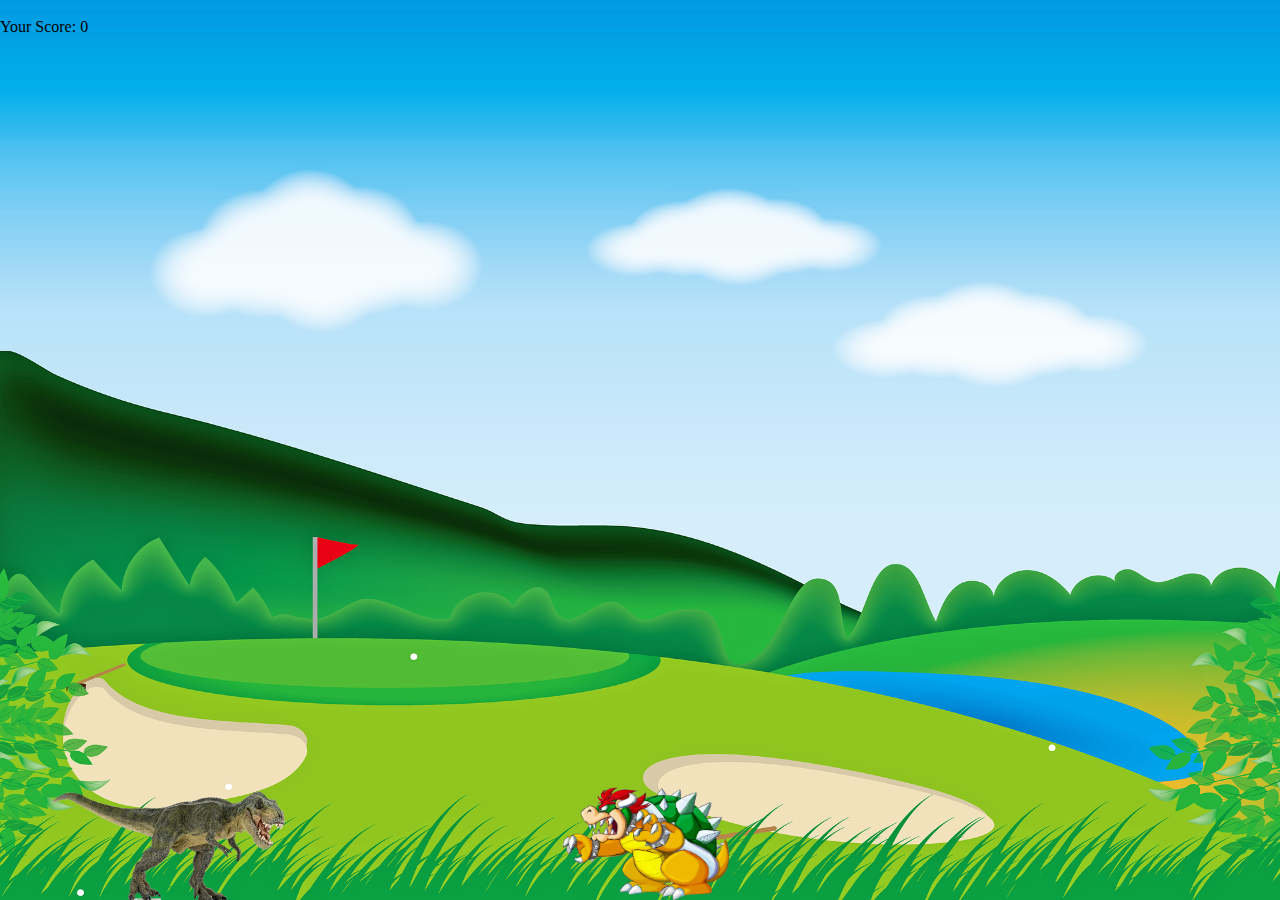
<file: Dragon game/index.html>
<!DOCTYPE html>
<html lang="en">
  <head>
    <meta charset="UTF-8" />
    <meta name="viewport" content="width=device-width, initial-scale=1.0" />
    <title>iDragon</title>
    <link rel="stylesheet" href="style.css" />
    <script src="script.js"></script>
  </head>
  <body>
    <div class="gameContainer">
      <div class="gameOver">Game Over</div>
      <div class="dino animateDino"></div>
      <div class="scoreCont">Your Score: 0</div>
      <div class="obstacle obstacleAni"></div>
    </div>
  </body>
</html>
</file>
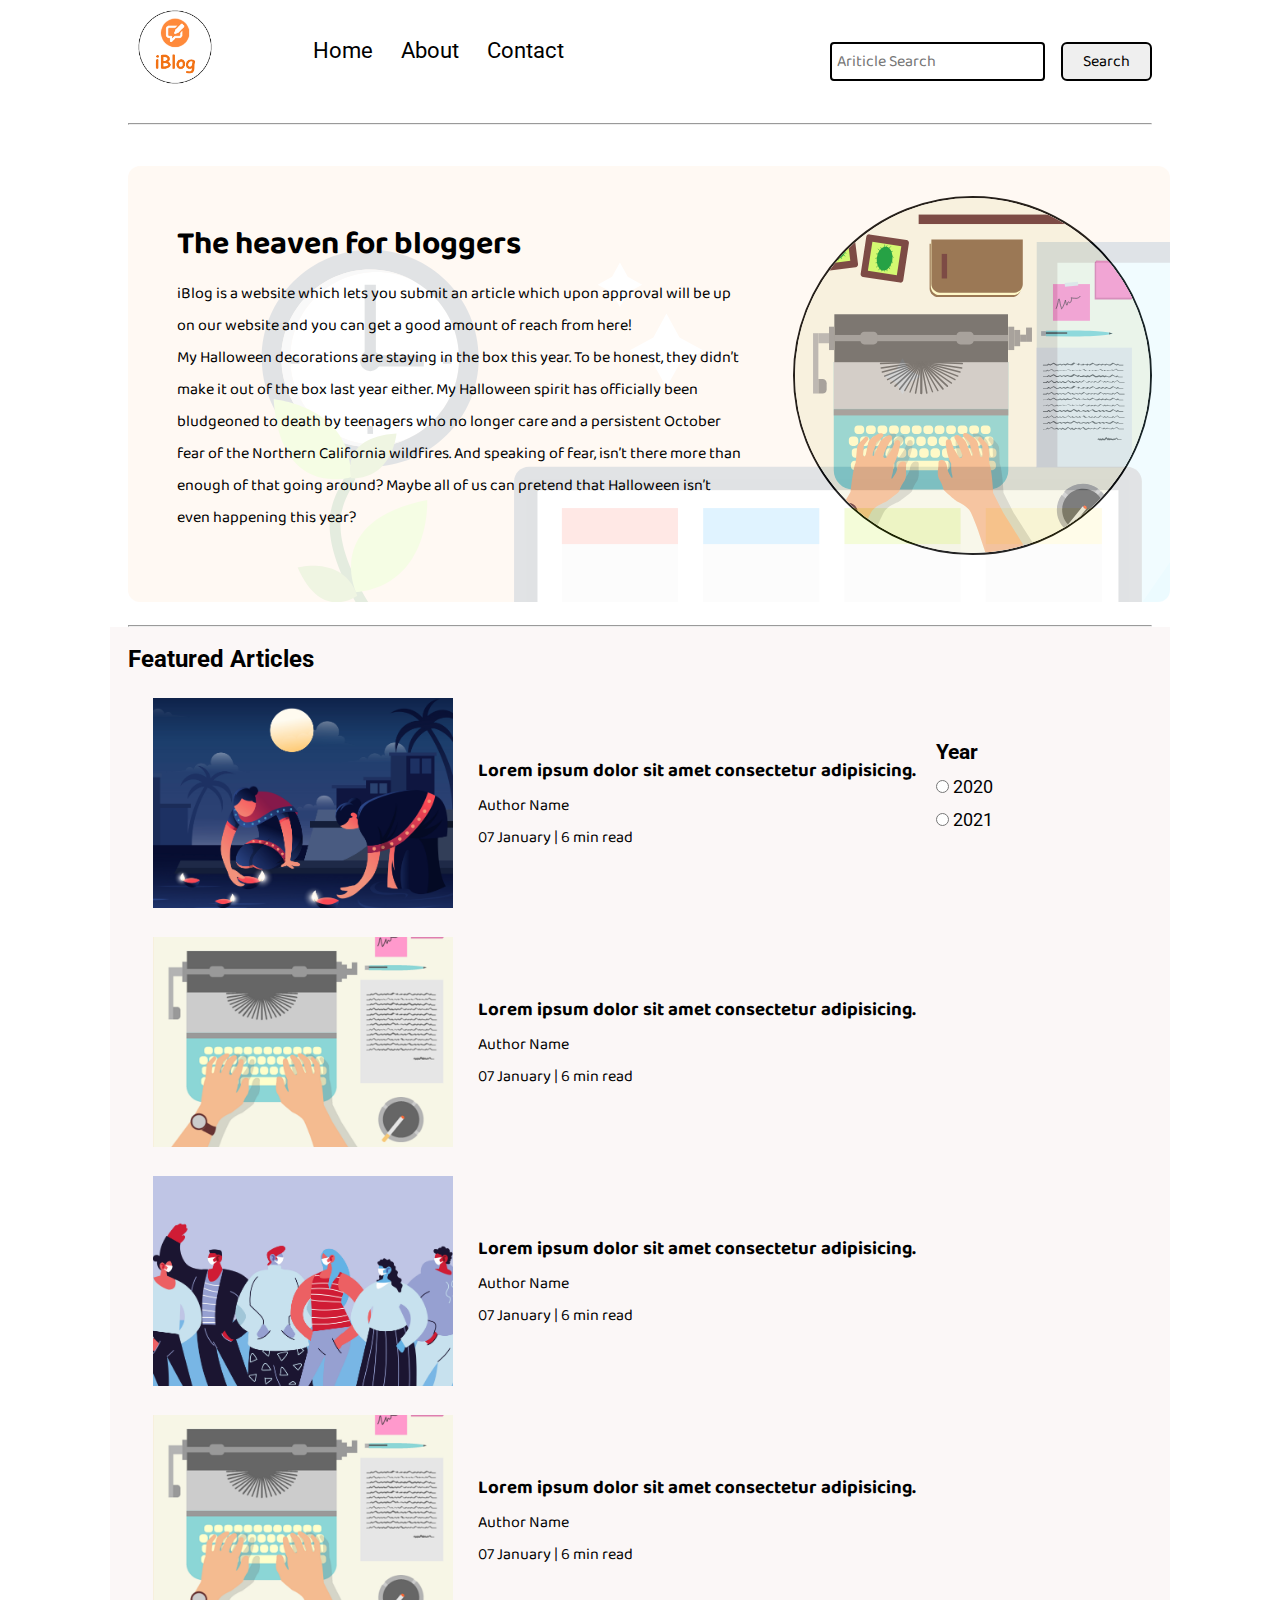
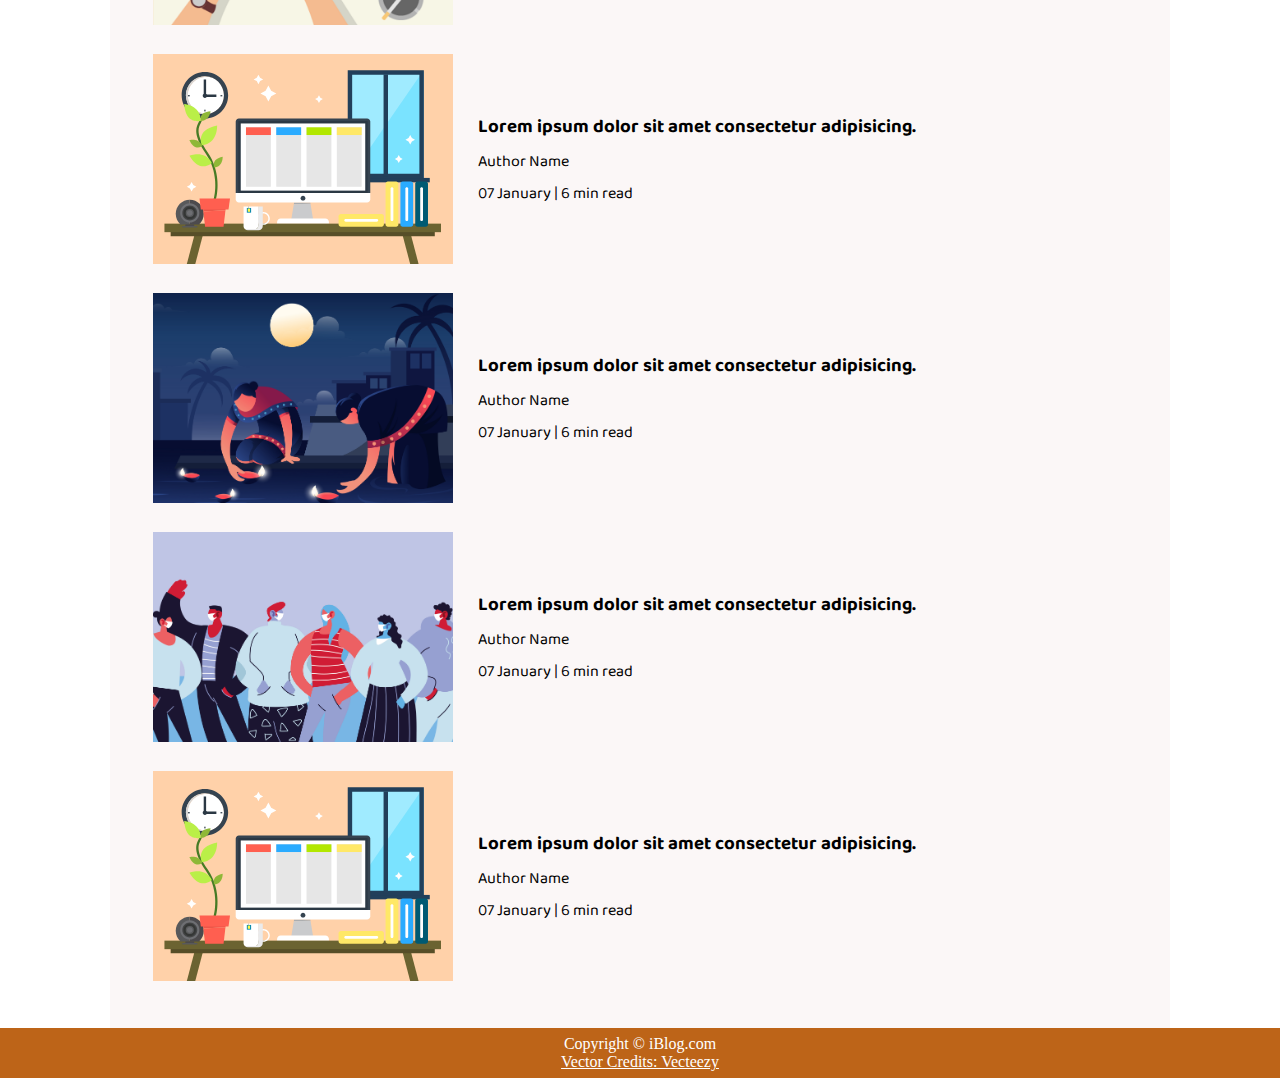
<file: iBlog/index.html>
<!DOCTYPE html>
<html lang="en">
  <head>
    <meta charset="UTF-8" />
    <meta name="viewport" content="width=device-width, initial-scale=1.0" />
    <link rel="stylesheet" href="css/style.css" />
    <link rel="stylesheet" href="css/utils.css" />
    <title>iBlog - Heaven for bloggers</title>
  </head>
  <body>
    <nav class="navigation max-width-1 m-auto">
      <div class="nav-left">
        <a href="/"
          ><span><img src="img/logo.png" width="94px" /></span
        ></a>
        <ul>
          <li><a href="/">Home</a></li>
          <li><a href="#">About</a></li>
          <li><a href="/contact.html">Contact</a></li>
        </ul>
      </div>
      <div class="nav-right">
        <form action="/search.html" method="get">
          <input
            class="form-input"
            type="text"
            name="query"
            placeholder="Ariticle Search"
          />
          <button class="btn">Search</button>
        </form>
      </div>
    </nav>
    <div class="max-width-1 m-auto">
      <hr />
    </div>
    <div class="content max-width-1 m-auto my-2">
      <div class="content-left">
        <h1>The heaven for bloggers</h1>
        <p>
          iBlog is a website which lets you submit an article which upon
          approval will be up on our website and you can get a good amount of
          reach from here!
        </p>
        <p>
          My Halloween decorations are staying in the box this year. To be
          honest, they didn’t make it out of the box last year either. My
          Halloween spirit has officially been bludgeoned to death by teenagers
          who no longer care and a persistent October fear of the Northern
          California wildfires. And speaking of fear, isn’t there more than
          enough of that going around? Maybe all of us can pretend that
          Halloween isn’t even happening this year?
        </p>
      </div>
      <div class="content-right">
        <img src="img/home.svg" alt="iBlog" />
      </div>
    </div>
    <div class="max-width-1 m-auto">
      <hr />
    </div>
    <div class="home-articles max-width-1 m-auto font2">
      <h2>Featured Articles</h2>
      <div class="year-box adjust-year">
        <div>
          <h3>Year</h3>
        </div>
        <div><input type="radio" name="year" id="" /> 2020</div>
        <div><input type="radio" name="year" id="" /> 2021</div>
      </div>
      <div class="home-article">
        <div class="home-article-img">
          <img src="img/3.png" alt="article" />
        </div>
        <div class="home-article-content font1">
          <a href="/blogpost.html">
            <h3>Lorem ipsum dolor sit amet consectetur adipisicing.</h3>
          </a>

          <div>Author Name</div>
          <span>07 January | 6 min read</span>
        </div>
      </div>
      <div class="home-article">
        <div class="home-article-img">
          <img src="img/1.png" alt="article" />
        </div>
        <div class="home-article-content font1">
          <a href="/blogpost.html">
            <h3>Lorem ipsum dolor sit amet consectetur adipisicing.</h3>
          </a>

          <div>Author Name</div>
          <span>07 January | 6 min read</span>
        </div>
      </div>
      <div class="home-article">
        <div class="home-article-img">
          <img src="img/2.png" alt="article" />
        </div>
        <div class="home-article-content font1">
          <a href="/blogpost.html">
            <h3>Lorem ipsum dolor sit amet consectetur adipisicing.</h3>
          </a>

          <div>Author Name</div>
          <span>07 January | 6 min read</span>
        </div>
      </div>
      <div class="home-article">
        <div class="home-article-img">
          <img src="img/1.png" alt="article" />
        </div>
        <div class="home-article-content font1">
          <a href="/blogpost.html">
            <h3>Lorem ipsum dolor sit amet consectetur adipisicing.</h3>
          </a>

          <div>Author Name</div>
          <span>07 January | 6 min read</span>
        </div>
      </div>
      <div class="home-article">
        <div class="home-article-img">
          <img src="img/11.svg" alt="article" />
        </div>
        <div class="home-article-content font1">
          <a href="/blogpost.html">
            <h3>Lorem ipsum dolor sit amet consectetur adipisicing.</h3>
          </a>

          <div>Author Name</div>
          <span>07 January | 6 min read</span>
        </div>
      </div>
      <div class="home-article">
        <div class="home-article-img">
          <img src="img/3.png" alt="article" />
        </div>
        <div class="home-article-content font1">
          <a href="/blogpost.html">
            <h3>Lorem ipsum dolor sit amet consectetur adipisicing.</h3>
          </a>

          <div>Author Name</div>
          <span>07 January | 6 min read</span>
        </div>
      </div>
      <div class="home-article">
        <div class="home-article-img">
          <img src="img/2.png" alt="article" />
        </div>
        <div class="home-article-content font1">
          <a href="/blogpost.html">
            <h3>Lorem ipsum dolor sit amet consectetur adipisicing.</h3>
          </a>

          <div>Author Name</div>
          <span>07 January | 6 min read</span>
        </div>
      </div>
      <div class="home-article">
        <div class="home-article-img">
          <img src="img/11.svg" alt="article" />
        </div>
        <div class="home-article-content font1">
          <a href="/blogpost.html">
            <h3>Lorem ipsum dolor sit amet consectetur adipisicing.</h3>
          </a>

          <div>Author Name</div>
          <span>07 January | 6 min read</span>
        </div>
      </div>
    </div>
    <div class="footer">
      <p>Copyright &copy; iBlog.com</p>
      <a href="https://www.vecteezy.com/free-vector/typewriter"
        >Vector Credits: Vecteezy</a
      >
    </div>
  </body>
</html>
</file>
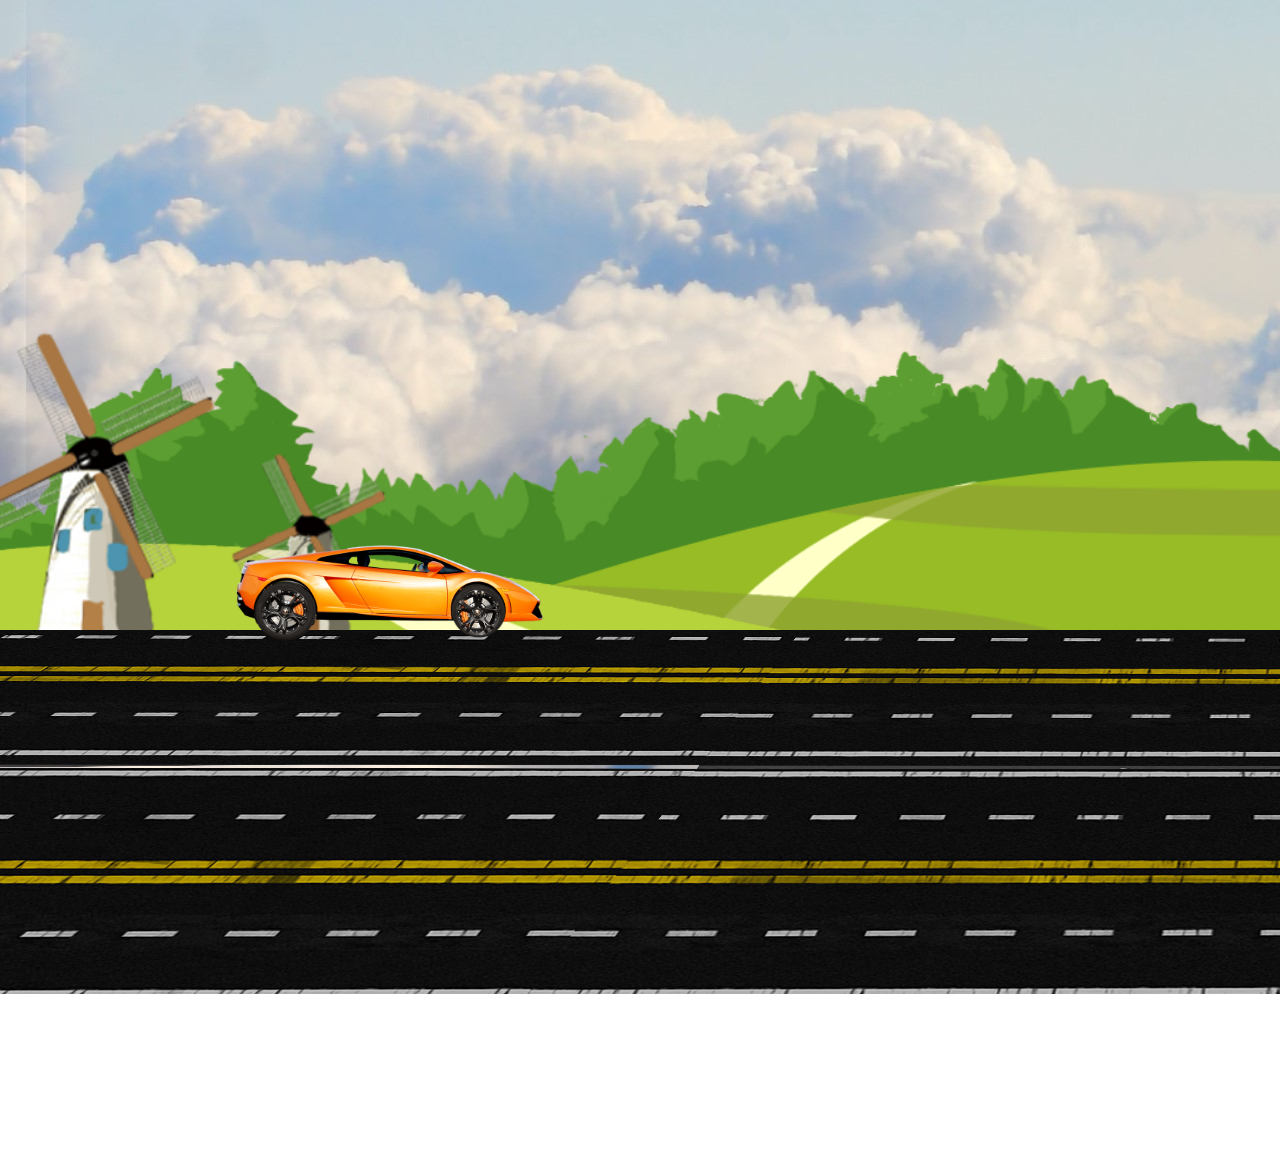
<file: Moving car/index.html>
<!DOCTYPE html>
<html lang="en">
  <head>
    <meta charset="UTF-8" />
    <meta name="viewport" content="width=device-width, initial-scale=1.0" />
    <title>Car Animation</title>
    <link rel="stylesheet" href="style.css" />
    <script src="script.js"></script>
  </head>
  <body>
    <div class="container">
      <div class="sky">
        <div class="trees"></div>
        <div class="track"></div>
        <div class="car">
          <div class="wheel1">
            <img src="car_wheel_left.png" alt="" />
          </div>
          <div class="wheel2">
            <img src="car_wheel_right.png" alt="" />
          </div>
        </div>
      </div>
    </div>
  </body>
</html>
</file>
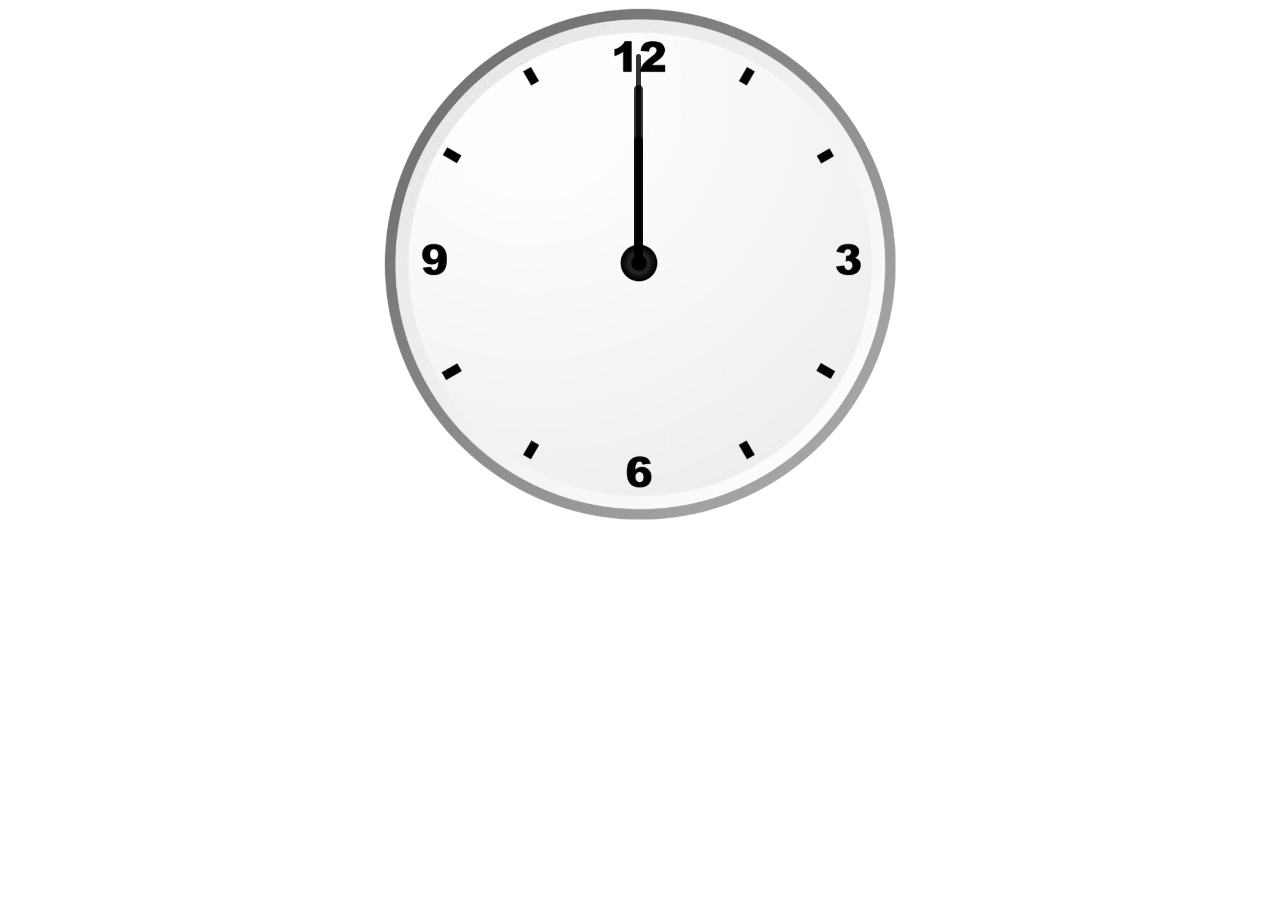
<file: wall clock/index.html>
<!DOCTYPE html>
<html lang="en">
  <head>
    <meta charset="UTF-8" />
    <meta name="viewport" content="width=device-width, initial-scale=1.0" />
    <link rel="stylesheet" href="style.css" />
    <title>Clock</title>
  </head>
  <body>
    <div id="clockContainer">
      <div id="hour"></div>
      <div id="minute"></div>
      <div id="second"></div>
    </div>
    <script src="index.js"></script>
  </body>
</html>
</file>
<file: Dragon game/style.css>
* {
  margin: 0;
  padding: 0;
}
body {
  background-color: red;
  overflow: hidden;
}
.gameContainer {
  background-image: url(bg.png);
  background-repeat: no-repeat;
  background-size: 100vw 100vh;
  width: 100%;
  height: 100vh;
}

.dino {
  background-image: url(dino.png);
  background-repeat: no-repeat;
  background-size: cover;
  width: 233px;
  height: 114px;
  position: absolute;
  bottom: 0;
  left: 52px;
}
.obstacle {
  width: 166px;
  height: 113px;
  background-image: url(dragon.png);
  background-size: cover;
  position: absolute;
  bottom: 0;
  left: 44vw;
}

.animateDino {
  animation: dino 0.6s linear;
}

.obstacleAni {
  animation: obstacleAni 5s linear infinite;
}

.gameOver {
  visibility: hidden;
}

@keyframes dino {
  0% {
    bottom: 0;
  }
  50% {
    bottom: 422px;
  }
  100% {
    bottom: 0;
  }
}
@keyframes obstacleAni {
  0% {
    left: 100vw;
  }
  100% {
    left: -10vw;
  }
}
</file>
<file: iBlog/css/style.css>
* {
  margin: 0;
  padding: 0;
}

.navigation {
  margin-top: 25px;
  font-family: var(--font1);
  display: flex;
  justify-content: space-between;
  align-items: center;

  & .nav-left {
    display: flex;

    & span {
      font-size: 35px;
      padding-top: 10px;
    }

    & ul {
      display: flex;
      align-items: center;
      margin: 0 77px;
      font-size: 22px;
      padding-bottom: 23px;

      & li {
        list-style: none;
        margin: 0 14px;
        font-family: var(--font2);
        transition: all 0.3s ease-in-out;

        & a {
          text-decoration: none;
          color: black;

          &:hover {
            color: var(--main-bg-color);
            font-weight: bolder;
          }
        }
      }
    }
  }
}

.content {
  height: 100%;
  display: flex;
  margin-top: 32px;
  padding: 9px;
  position: relative;
  /* background-color: blue; */

  &::after {
    content: "";
    background-image: url("../img/11.svg");
    position: absolute; /*ancestor ko follow karega */
    width: 100%;
    height: inherit;
    opacity: 0.15;
    border-radius: 12px;
  }

  & .content-left {
    font-family: var(--font1);
    display: flex;
    flex-direction: column;
    justify-content: center;
    padding: 49px;
    z-index: 1;
  }

  & .content-right {
    display: flex;
    align-items: center;
    justify-content: center;
  }

  & .content-right img {
    height: 355px;
    /* width: 300px; */
    border: 2px solid black;
    border-radius: 200px;
  }
}

.home-articles {
  padding: 18px;
  background-color: rgb(248, 239, 239, 0.5);
  margin-top: 23px;
  position: relative;
}

.year-box {
  position: absolute;
  right: 0px;
  top: 100px;
  width: 234px;
  height: 255px;
  font-size: 18px;
}

.year-box div {
  margin: 12px 0px;
}

.home-article {
  display: flex;
  margin: 25px;
}

.home-article-img img {
  width: 300px;
}

.home-article-content {
  align-self: center;
  padding: 25px;
}

.home-article-content a {
  text-decoration: none;
  color: black;
}

.footer {
  height: 50px;
  background-color: var(--main-bg-color);
  display: flex;
  align-items: center;
  justify-content: center;
  color: white;
  flex-direction: column;
}

.footer a {
  color: white;
}
</file>
<file: iBlog/css/utils.css>
@import url("https://fonts.googleapis.com/css2?family=Roboto&display=swap");
@import url("https://fonts.googleapis.com/css2?family=Baloo+Bhaina+2:wght@500&display=swap");

:root {
  --main-bg-color: #bd6418;
  --font1: "Baloo Bhaina 2", cursive;
  --font2: "Roboto", sans-serif;
}

.center {
  text-align: center;
}

.font1 {
  font-family: var(--font1);
}
.font2 {
  font-family: var(--font2);
}

.max-width-1 {
  max-width: 80vw;
}

.max-width-2 {
  max-width: 60vw;
}

.m-auto {
  margin: auto;
}

.mx-1 {
  margin-left: 23px;
  margin-right: 23px;
}

.my-2 {
  margin-top: 32px;
  margin-bottom: 32px;
}

.btn {
  padding: 0px 20px;
  padding-top: 3px;
  border: 2px solid black;
  border-radius: 6px;
  font-family: var(--font1);
  font-size: 16px;
  cursor: pointer;
  transition: all 0.3s ease-in-out;

  &:hover {
    color: white;
    background: var(--main-bg-color);
  }
}

.form-input {
  padding: 0px 5px;
  padding-top: 3px;
  font-size: 16px;
  border: 2px solid black;
  border-radius: 4px;
  margin: 0 13px;
  font-family: var(--font1);
}

.form-box input,
textarea {
  width: 52vw;
  padding: 0px 6px;
  margin: 7px 0;
  font-size: 18px;
  font-family: var(--font1);
  border: 2px solid var(--main-bg-color);
  border-radius: 5px;
}
</file>
<file: Moving car/style.css>
* {
  margin: 0;
  padding: 0;
}
body {
  overflow: hidden;
  animation: shakebody linear 6s infinite;
}
.sky {
  height: 100vh;
  width: 100%;
  background-image: url(background.jpg);
  position: absolute;
  background-repeat: no-repeat;
}

.trees {
  height: 100vh;
  width: 100%;
  background-image: url(trees.png);
  background-size: cover;
  position: absolute;
  top: -144px;
}

.track {
  height: 60vh;
  width: 800vw;
  background-image: url(track.png);
  background-repeat: repeat-x;
  position: absolute;
  top: 70vh;
  animation: carMove linear 13s infinite;
}

.car {
  height: 100px;
  width: 380px;
  background-image: url(car_body.png);
  background-size: cover;
  background-repeat: no-repeat;
  position: absolute;
  left: 16vw;
  bottom: 30vh;
  animation: shake linear 0.3s infinite;
}

.wheel1 img {
  width: 77px;
  position: relative;
  top: 42px;
  left: 42px;
  animation: wheelRotation linear 0.16s infinite;
}

.wheel2 img {
  width: 77px;
  position: relative;
  top: -39px;
  left: 235px;
  animation: wheelRotation linear 0.16s infinite;
}

@keyframes wheelRotation {
  100% {
    transform: rotate(360deg);
  }
}

@keyframes carMove {
  100% {
    transform: translateX(-500vw);
  }
}
@keyframes shake {
  0% {
    transform: translateY(-5px);
  }
  50% {
    transform: translateY(5px);
  }
  100% {
    transform: translateY(-5px);
  }
}
@keyframes shakebody {
  0% {
    transform: translateY(-50px);
  }
  50% {
    transform: translateY(50px);
  }
  100% {
    transform: translateY(-50px);
  }
}
</file>
<file: wall clock/style.css>
#clockContainer {
  /* border: 2px solid red; */
  height: 40vw;
  width: 40vw;
  background: url(clock.png) no-repeat;
  background-size: 100%;
  margin: auto;
  position: relative;
  display: flex;
}

#hour,
#minute,
#second {
  position: absolute;
  background: black;
  border-radius: 10px;
  transform-origin: bottom;
}

/* rotate apne centre se rotate karta Hai, agar aap origin change karna chahte ho, toh use transform-origin */

#hour {
  width: 1.8%;
  height: 25%;
  top: 25%;
  left: 48.85%;
  opacity: 0.8;
}
#minute {
  width: 1.6%;
  height: 35%;
  top: 15%;
  left: 48.9%;
  opacity: 0.8;
}
#second {
  width: 1%;
  height: 40%;
  top: 9%;
  left: 49.25%;
  opacity: 0.8;
}
</file>
